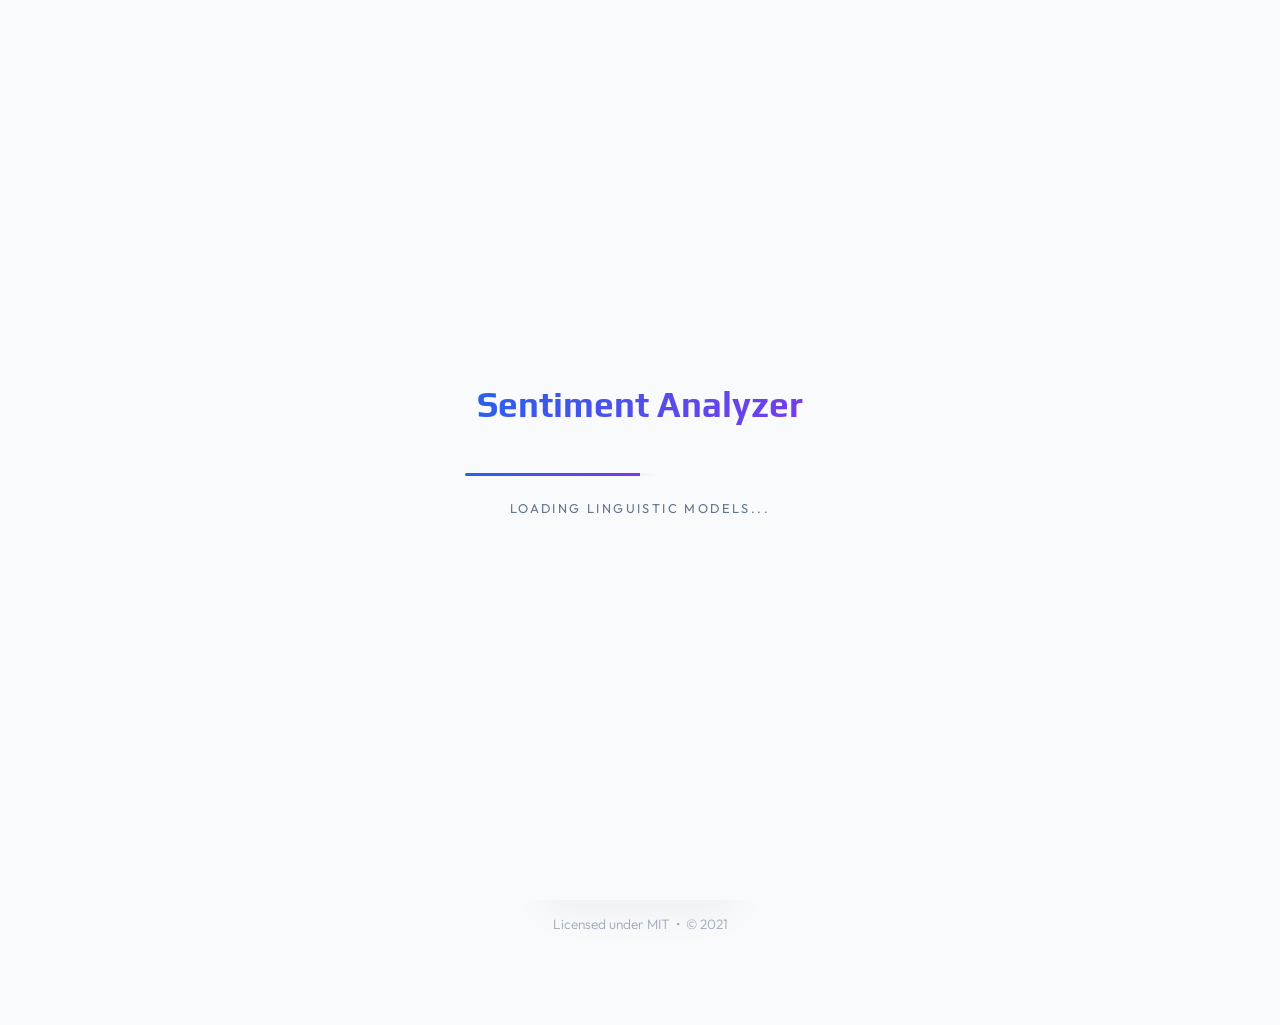
<file: index.html>
<!DOCTYPE html>
<html lang="en">

<head>
    <meta charset="UTF-8">
    <meta name="viewport" content="width=device-width, initial-scale=1.0">
    <title>Sentiment Analyzer | Amey & Mega</title>

    <!-- Favicon (Emoji-based Brain/Sentiment) -->
    <link rel="icon"
        href="data:image/svg+xml,<svg xmlns=%22http://www.w3.org/2000/svg%22 viewBox=%220 0 100 100%22><text y=%22.9em%22 font-size=%2290%22>🧠</text></svg>">

    <!-- Modern Typography & Design Assets -->
    <link href="https://fonts.googleapis.com/css2?family=Outfit:wght@300;400;600&family=Play:wght@400;700&display=swap"
        rel="stylesheet">
    <link rel="stylesheet" href="static/style.css">

    <!-- Low Level Security Meta Tags -->
    <meta http-equiv="X-Content-Type-Options" content="nosniff">
    <meta http-equiv="X-Frame-Options" content="DENY">

    <!-- PyScript Stable Assets -->
    <link rel="stylesheet" href="https://pyscript.net/releases/2023.11.1/core.css" />
    <script type="module" src="https://pyscript.net/releases/2023.11.1/core.js"></script>

    <py-config>
        packages = ["textblob", "sqlite3"]
    </py-config>
</head>

<body data-theme="dark">
    <!-- Theme Toggle -->
    <div class="theme-switch-wrapper">
        <button class="theme-switch" id="theme-toggle" aria-label="Toggle Theme">
            <svg id="theme-icon" viewBox="0 0 24 24" width="20" height="20" fill="none" stroke="currentColor"
                stroke-width="2" stroke-linecap="round" stroke-linejoin="round">
                <circle cx="12" cy="12" r="5"></circle>
                <line x1="12" y1="1" x2="12" y2="3"></line>
                <line x1="12" y1="21" x2="12" y2="23"></line>
                <line x1="4.22" y1="4.22" x2="5.64" y2="5.64"></line>
                <line x1="18.36" y1="18.36" x2="19.78" y2="19.78"></line>
                <line x1="1" y1="12" x2="3" y2="12"></line>
                <line x1="21" y1="12" x2="23" y2="12"></line>
                <line x1="4.22" y1="18.36" x2="5.64" y2="16.93"></line>
                <line x1="18.36" y1="5.64" x2="19.78" y2="4.22"></line>
            </svg>
        </button>
    </div>

    <!-- Premium Loading Screen -->
    <div id="loader-wrapper">
        <div class="loader-content">
            <h1 class="loader-logo">Sentiment Analyzer</h1>
            <div class="progress-container">
                <div id="progress-bar" class="progress-bar"></div>
            </div>
            <p id="loader-status" class="loader-status">Initializing Analysis Engine...</p>
        </div>
    </div>

    <div class="background-radial"></div>

    <div class="container fade-in">
        <!-- Main Header Section -->
        <header>
            <h1 class="logo-text">Sentiment Analyzer</h1>
            <p class="subtitle">An NLP engine utilizing rule-based linguistic patterns for precise sentiment
                quantification.</p>
            <div class="authors-badge">
                <span>AMEY THAKUR & MEGA SATISH</span>
            </div>
        </header>

        <!-- Dynamic Analysis Interface -->
        <main class="analysis-container">
            <div class="input-card">
                <textarea id="user-text" placeholder="Enter textual data for semantic analysis..."
                    class="text-input"></textarea>
                <button id="analyze-btn" class="pro-button" py-click="handle_analysis">Initialize Analysis</button>
            </div>

            <div id="result-overlay" class="result-card hidden">
                <div class="result-header">
                    <span class="label">Classification Outcome</span>
                </div>
                <div id="sentiment-output" class="sentiment-badge">Neutral</div>
                <div class="result-footer">
                    <p id="analysis-meta">Semantic Polarity Detection: 0.0</p>
                </div>
            </div>

            <div id="loading-spinner" class="spinner hidden">
                <div class="double-bounce1"></div>
                <div class="double-bounce2"></div>
                <p>Decoding Linguistics...</p>
            </div>
        </main>

        <!-- System Footer -->
        <footer class="fade-in">
            <div class="footer-content">
                <p class="authorship">Created by <a href="https://github.com/Amey-Thakur" target="_blank">Amey
                        Thakur</a> & <a href="https://github.com/msatmod" target="_blank">Mega Satish</a></p>
                <div class="footer-links">
                    <a href="https://github.com/Amey-Thakur/SENTIMENT-ANALYZER" target="_blank" class="repo-link">
                        <svg class="github-icon" viewBox="0 0 16 16" width="14" height="14">
                            <path fill="currentColor"
                                d="M8 0C3.58 0 0 3.58 0 8c0 3.54 2.29 6.53 5.47 7.59.4.07.55-.17.55-.38 0-.19-.01-.82-.01-1.49-2.01.37-2.53-.49-2.69-.94-.09-.23-.48-.94-.82-1.13-.28-.15-.68-.52-.01-.53.63-.01 1.08.58 1.23.82.72 1.21 1.87.87 2.33.66.07-.52.28-.87.51-1.07-1.78-.2-3.64-.89-3.64-3.95 0-.87.31-1.59.82-2.15-.08-.2-.36-1.02.08-2.12 0 0 .67-.21 2.2.82.64-.18 1.32-.27 2-.27.68 0 1.36.09 2 .27 1.53-1.04 2.2-.82 2.2-.82.44 1.1.16 1.92.08 2.12.51.56.82 1.27.82 2.15 0 3.07-1.87 3.75-3.65 3.95.29.25.54.73.54 1.48 0 1.07-.01 1.93-.01 2.2 0 .21.15.46.55.38A8.013 8.013 0 0016 8c0-4.42-3.58-8-8-8z">
                            </path>
                        </svg>
                        GitHub Repository
                    </a>
                </div>
                <p class="copyright">Licensed under MIT &nbsp;•&nbsp; © 2021</p>
            </div>
        </footer>
    </div>

    <!-- PyScript Logic Integration -->
    <script type="py">
        # Pyodide builds CPython without socket-backed SSL, so http.client has no
        # HTTPSConnection. NLTK touches it at import time, which aborted the whole
        # module load. Alias it to the plain connection before importing TextBlob:
        # nothing here performs network I/O, the attribute only has to exist.
        import http.client
        if not hasattr(http.client, "HTTPSConnection"):
            http.client.HTTPSConnection = http.client.HTTPConnection

        from textblob import TextBlob
        import js
        import asyncio

        async def update_loader(percent, status):
            js.document.getElementById("progress-bar").style.width = f"{percent}%"
            js.document.getElementById("loader-status").innerHTML = status
            await asyncio.sleep(0.05)

        async def handle_analysis(event):
            user_text = js.document.getElementById("user-text").value.strip()
            result_div = js.document.getElementById("result-overlay")
            output_badge = js.document.getElementById("sentiment-output")
            meta_p = js.document.getElementById("analysis-meta")
            spinner = js.document.getElementById("loading-spinner")

            if not user_text:
                return

            result_div.classList.add("hidden")
            spinner.classList.remove("hidden")

            await asyncio.sleep(0.6)

            try:
                blob = TextBlob(user_text)
                polarity = blob.sentiment.polarity
                
                if polarity < -0.1:
                    sentiment = "Negative"
                    color_class = "negative-text"
                elif polarity > 0.1:
                    sentiment = "Positive"
                    color_class = "positive-text"
                else:
                    sentiment = "Neutral"
                    color_class = "neutral-text"

                output_badge.innerHTML = sentiment
                output_badge.className = f"sentiment-badge {color_class}"
                meta_p.innerHTML = f"Semantic Polarity Detection: {round(polarity, 4)}"

                spinner.classList.add("hidden")
                result_div.classList.remove("hidden")
                result_div.classList.add("pop-in")
            except Exception as e:
                js.console.error(f"Analysis error: {str(e)}")
                spinner.classList.add("hidden")

        # Automatic Finalization Signal
        async def init_sequence():
            # Signal PyScript is ready, UI will handle hitting 100% smoothly
            js.window.fadeLoader()

        asyncio.ensure_future(init_sequence())
    </script>

    <!-- UI Logic: Theme & Loader -->
    <script>
        const bar = document.getElementById("progress-bar");
        const status = document.getElementById("loader-status");
        const wrapper = document.getElementById("loader-wrapper");
        const themeToggle = document.getElementById("theme-toggle");
        const themeIcon = document.getElementById("theme-icon");
        let progress = 0;
        let isPyScriptReady = false;
        let isFaded = false;

        // Theme Management
        themeToggle.addEventListener('click', () => {
            const currentTheme = document.body.getAttribute('data-theme');
            const newTheme = currentTheme === 'dark' ? 'light' : 'dark';
            document.body.setAttribute('data-theme', newTheme);
            updateThemeIcon(newTheme);
            localStorage.setItem('theme', newTheme);
        });

        function updateThemeIcon(theme) {
            if (theme === 'light') {
                themeIcon.innerHTML = '<path d="M21 12.79A9 9 0 1 1 11.21 3 7 7 0 0 0 21 12.79z"></path>'; // Moon
            } else {
                themeIcon.innerHTML = '<circle cx="12" cy="12" r="5"></circle><line x1="12" y1="1" x2="12" y2="3"></line><line x1="12" y1="21" x2="12" y2="23"></line><line x1="4.22" y1="4.22" x2="5.64" y2="5.64"></line><line x1="18.36" y1="18.36" x2="19.78" y2="19.78"></line><line x1="1" y1="12" x2="3" y2="12"></line><line x1="21" y1="12" x2="23" y2="12"></line><line x1="4.22" y1="18.36" x2="5.64" y2="16.93"></line><line x1="18.36" y1="5.64" x2="19.78" y2="4.22"></line>'; // Sun
            }
        }

        // Initialize Theme preference
        const savedTheme = localStorage.getItem('theme') || (window.matchMedia('(prefers-color-scheme: light)').matches ? 'light' : 'dark');
        document.body.setAttribute('data-theme', savedTheme);
        updateThemeIcon(savedTheme);

        function fadeLoader() {
            // Simply mark PyScript as ready; the interval will handle the smooth finish to 100%
            isPyScriptReady = true;
        }

        window.fadeLoader = fadeLoader;

        // Visual Progress Simulation
        const loaderInterval = setInterval(() => {
            if (isFaded) return;

            if (isPyScriptReady) {
                // PyScript is ready, fast-track to 100% smoothly
                progress += (100 - progress) * 0.15 + 0.5;
                if (progress >= 100) {
                    progress = 100;
                    bar.style.width = "100%";
                    status.innerHTML = "Inference Engine Standby";

                    // Final fade out after brief pause at 100%
                    setTimeout(() => {
                        isFaded = true;
                        wrapper.classList.add("fade-out");
                        clearInterval(loaderInterval);
                    }, 400);
                }
            } else {
                // Standard asymptotic crawl while waiting for PyScript
                if (progress < 99) {
                    const jump = (99.5 - progress) * 0.03;
                    progress += Math.max(jump, 0.01);
                }
            }

            bar.style.width = progress + "%";

            if (!isPyScriptReady) {
                if (progress > 15 && progress < 45) status.innerHTML = "Synchronizing Corpora...";
                if (progress > 45 && progress < 80) status.innerHTML = "Loading Linguistic Models...";
                if (progress >= 80) status.innerHTML = "Loading Linguistic Lexicon...";
            }
        }, 50);

        // Safety timeout in case PyScript fails to trigger signal
        setTimeout(() => {
            if (!isPyScriptReady) fadeLoader();
        }, 20000);

        // --- Low Level Security & Anti-Right Click ---
        document.addEventListener('contextmenu', event => event.preventDefault());

        document.onkeydown = function (e) {
            // Disable F12, Ctrl+Shift+I, Ctrl+Shift+J, Ctrl+U
            if (e.keyCode == 123 ||
                (e.ctrlKey && e.shiftKey && (e.keyCode == 'I'.charCodeAt(0) || e.keyCode == 'J'.charCodeAt(0))) ||
                (e.ctrlKey && e.keyCode == 'U'.charCodeAt(0))) {
                return false;
            }
        };

        // --- Authors Easter Egg ---
        let cheatCode = "";
        const targetCode = "mega&amey";
        document.addEventListener('keydown', (e) => {
            cheatCode += e.key.toLowerCase();
            if (cheatCode.includes(targetCode)) {
                triggerEasterEgg();
                cheatCode = "";
            }
            if (cheatCode.length > 20) cheatCode = cheatCode.substring(1);
        });

        function triggerEasterEgg() {
            const authors = document.querySelector('.authors-badge');
            if (authors) {
                authors.style.transition = 'all 0.5s cubic-bezier(0.175, 0.885, 0.32, 1.275)';
                authors.style.transform = 'scale(1.5) rotate(360deg)';
                authors.style.background = 'linear-gradient(135deg, #FFD700, #FFA500)';
                authors.style.color = '#000';

                setTimeout(() => {
                    authors.style.transform = 'scale(1) rotate(0deg)';
                    authors.style.background = '';
                    authors.style.color = '';
                }, 3000);
            }

            // Stylized Console Logs
            console.log("%c 🔓 UNLOCKED: AUTHOR ACCESS %c", "background: #a162f7; color: #fff; font-weight: bold; border-radius: 4px; padding: 4px 10px;", "");
            console.log("%c Developed by the visionary minds of Amey Thakur & Mega Satish %c", "color: #4d90fe; font-weight: 600; font-family: 'Outfit', sans-serif;", "");
            console.log("%c ⚡ Engine: Rule-Based Linguistic NLP %c", "color: #a0a0b0; font-style: italic;", "");
            console.log("%c -------------------------------------------------- %c", "color: rgba(255,255,255,0.1);", "");
            console.log("%c 📡 AMEY GitHub: https://github.com/Amey-Thakur %c", "color: #4d90fe;", "");
            console.log("%c 📡 MEGA GitHub: https://github.com/msatmod %c", "color: #4d90fe;", "");
        }
    </script>
</body>

</html>
</file>
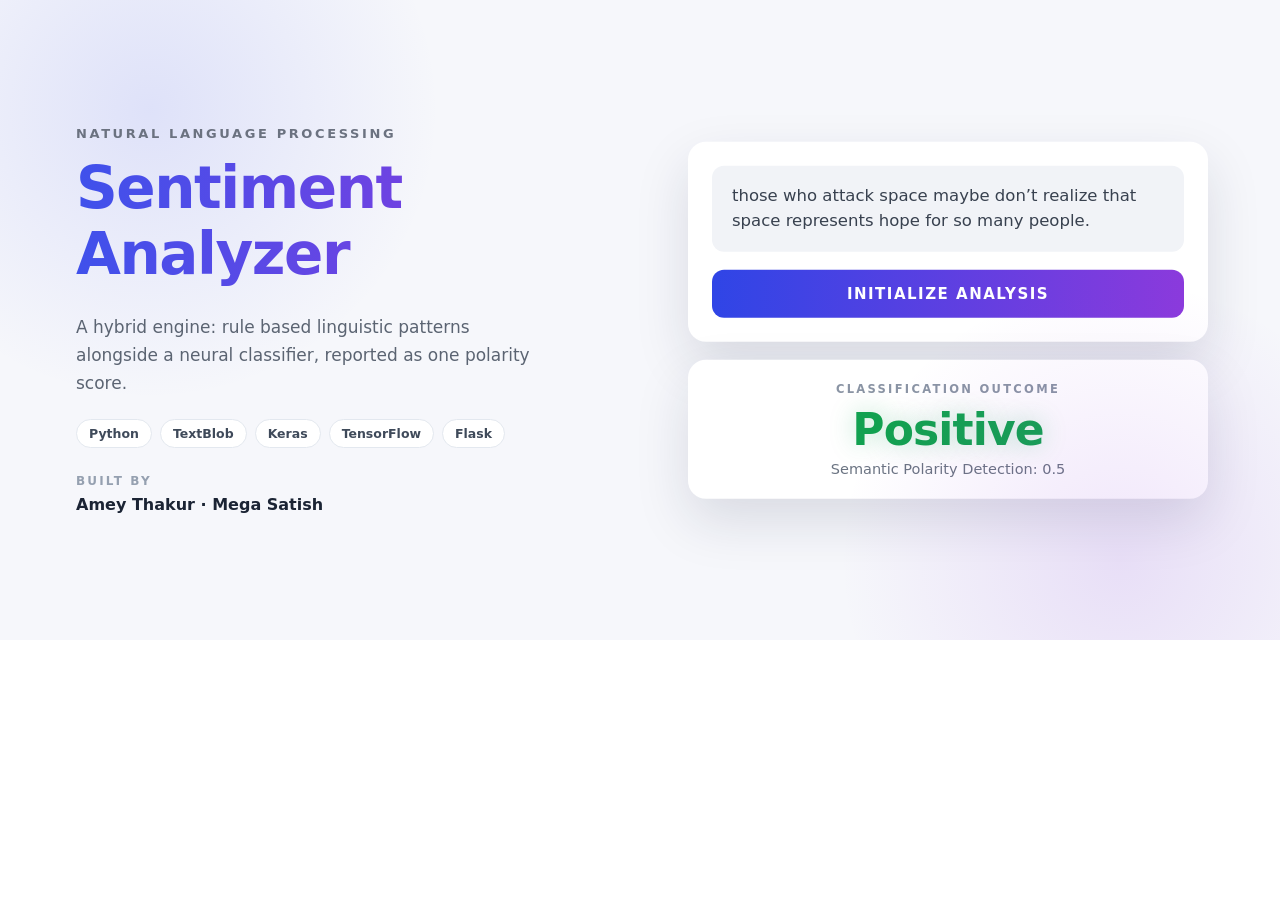
<file: social_preview.html>
<!DOCTYPE html>
<html lang="en">
<head>
<meta charset="UTF-8">
<title>Sentiment Analyzer - Social Preview</title>
<!-- Renders the 1280x640 social preview from this repository's own assets. -->
</head>
<body>
<style>
*{margin:0;padding:0;box-sizing:border-box}
body{width:1280px;height:640px;overflow:hidden;font-family:"Segoe UI",system-ui,sans-serif}
.card{position:relative;width:1280px;height:640px;overflow:hidden;background:#f6f7fb}
.card:before{content:"";position:absolute;left:-160px;top:-200px;width:620px;height:620px;border-radius:50%;
  background:radial-gradient(circle,rgba(63,81,235,.13),rgba(63,81,235,0) 66%)}
.card:after{content:"";position:absolute;right:-140px;bottom:-220px;width:600px;height:600px;border-radius:50%;
  background:radial-gradient(circle,rgba(139,58,220,.13),rgba(139,58,220,0) 66%)}
.left{position:absolute;left:76px;top:0;bottom:0;width:520px;display:flex;flex-direction:column;justify-content:center}
.k{font-size:13px;font-weight:800;letter-spacing:.20em;color:#6b7280}
.h1{margin-top:14px;font-size:58px;font-weight:800;line-height:1.14;padding-bottom:.10em;letter-spacing:-.025em;
  background:linear-gradient(92deg,#3f51eb 0%,#8b3adc 100%);-webkit-background-clip:text;background-clip:text;color:transparent}
.p{margin-top:20px;font-size:17px;color:#5b6472;line-height:1.66;max-width:470px}
.stack{margin-top:22px;display:flex;flex-wrap:wrap;gap:8px}
.stack i{font-style:normal;font-size:12.5px;font-weight:600;color:#3f4a5a;background:#fff;
  border:1px solid #e3e8ef;border-radius:999px;padding:6px 12px}
.by{margin-top:26px;font-size:16px;font-weight:700;color:#1b2434}
.by span{display:block;font-size:12px;font-weight:700;letter-spacing:.18em;color:#95a0b0;margin-bottom:7px}
.app{position:absolute;right:72px;top:50%;transform:translateY(-50%);width:520px}
.panel{background:#fff;border-radius:18px;padding:24px;box-shadow:0 22px 54px rgba(23,32,58,.13)}
.ta{background:#f1f3f7;border-radius:12px;padding:18px 20px;font-size:16.5px;color:#38414f;line-height:1.5}
.btn{margin-top:18px;border-radius:12px;padding:15px 0;text-align:center;font-size:15px;font-weight:800;
  letter-spacing:.10em;color:#fff;background:linear-gradient(92deg,#2f45e6,#8b3adc)}
.out{margin-top:18px;background:#fff;border-radius:18px;padding:22px;text-align:center;
  box-shadow:0 22px 54px rgba(23,32,58,.13)}
.out .k2{font-size:11.5px;font-weight:800;letter-spacing:.20em;color:#8a94a4}
.out .v{margin-top:8px;font-size:44px;font-weight:800;color:#12a150;letter-spacing:-.02em;
  text-shadow:0 0 26px rgba(18,161,80,.28)}
.out .s{margin-top:6px;font-size:14.5px;color:#6b7482}
</style>
<div class="card">
  <div class="app">
    <div class="panel">
      <div class="ta">those who attack space maybe don&rsquo;t realize that space represents hope for so many people.</div>
      <div class="btn">INITIALIZE ANALYSIS</div>
    </div>
    <div class="out">
      <div class="k2">CLASSIFICATION OUTCOME</div>
      <div class="v">Positive</div>
      <div class="s">Semantic Polarity Detection: 0.5</div>
    </div>
  </div>
  <div class="left">
    <div class="k">NATURAL LANGUAGE PROCESSING</div>
    <div class="h1">Sentiment<br>Analyzer</div>
    <div class="p">A hybrid engine: rule based linguistic patterns alongside a neural classifier, reported as one polarity score.</div>
    <div class="stack"><i>Python</i><i>TextBlob</i><i>Keras</i><i>TensorFlow</i><i>Flask</i></div>
    <div class="by"><span>BUILT BY</span>Amey Thakur &middot; Mega Satish</div>
  </div>
</div>
</body>
</html>
</file>
<file: static/style.css>
:root {
    /* Dark Theme Variables (Default) */
    --bg-dark: #070709;
    --card-bg: rgba(18, 18, 22, 0.95);
    --accent-blue: #4d90fe;
    --accent-indigo: #a162f7;
    --text-primary: #f0f0f5;
    --text-secondary: #a0a0b0;
    --glass-border: rgba(255, 255, 255, 0.05);
    --positive: #00e676;
    --negative: #ff5252;
    --neutral: #ffea00;
    --shadow: 0 20px 50px rgba(0, 0, 0, 0.3);
    --scrollbar-track: #121216;
    --scrollbar-thumb: #30303a;
}

[data-theme="light"] {
    --bg-dark: #f8fafc;
    --card-bg: rgba(255, 255, 255, 0.9);
    --accent-blue: #2563eb;
    --accent-indigo: #7c3aed;
    --text-primary: #1e293b;
    --text-secondary: #64748b;
    --glass-border: rgba(0, 0, 0, 0.05);
    --positive: #059669;
    --negative: #dc2626;
    --neutral: #d97706;
    --shadow: 0 20px 40px rgba(0, 0, 0, 0.05);
    --scrollbar-track: #f1f5f9;
    --scrollbar-thumb: #cbd5e1;
}

/* HIDE PYSCRIPT TAGS AND ERROR TERMINALS IMMEDIATELY */
py-script,
py-config,
script[type="py"],
.py-terminal,
.pyscript-error,
#pyscript_loading_splash {
    display: none !important;
}

/* CUSTOM SCROLLBAR */
::-webkit-scrollbar {
    width: 10px;
    height: 10px;
}

::-webkit-scrollbar-track {
    background: var(--scrollbar-track);
}

::-webkit-scrollbar-thumb {
    background: var(--scrollbar-thumb);
    border-radius: 10px;
    border: 2px solid var(--scrollbar-track);
}

::-webkit-scrollbar-thumb:hover {
    background: var(--accent-blue);
}

/* Firefox */
* {
    scrollbar-width: thin;
    scrollbar-color: var(--scrollbar-thumb) var(--scrollbar-track);
}

* {
    margin: 0;
    padding: 0;
    box-sizing: border-box;
    -webkit-font-smoothing: antialiased;
}

body {
    background-color: var(--bg-dark);
    color: var(--text-primary);
    font-family: 'Outfit', sans-serif;
    min-height: 100vh;
    display: flex;
    justify-content: center;
    align-items: center;
    padding: 60px 20px;
    overflow-x: hidden;
    transition: background-color 0.4s ease, color 0.4s ease;
    user-select: none;
    -webkit-user-select: none;
    -moz-user-select: none;
    -ms-user-select: none;
}

.text-input {
    user-select: text;
    -webkit-user-select: text;
    -moz-user-select: text;
    -ms-user-select: text;
}

.background-radial {
    position: fixed;
    top: 0;
    left: 0;
    width: 100%;
    height: 100%;
    background: radial-gradient(circle at 50% 50%, var(--bg-dark) 0%, var(--bg-dark) 100%);
    opacity: 0.8;
    z-index: -1;
}

.container {
    width: 100%;
    max-width: 700px;
    display: flex;
    flex-direction: column;
    align-items: center;
    gap: 4rem;
    position: relative;
    z-index: 10;
}

/* Theme Toggle */
.theme-switch-wrapper {
    position: fixed;
    top: 30px;
    right: 30px;
    z-index: 1000;
}

.theme-switch {
    background: var(--card-bg);
    border: 1px solid var(--glass-border);
    padding: 10px;
    border-radius: 50%;
    width: 45px;
    height: 45px;
    display: flex;
    align-items: center;
    justify-content: center;
    cursor: pointer;
    color: var(--text-primary);
    transition: all 0.3s ease;
    box-shadow: var(--shadow);
}

.theme-switch:hover {
    transform: scale(1.1);
    color: var(--accent-blue);
}

/* Header Styles */
header {
    text-align: center;
    max-width: 600px;
}

.logo-text {
    font-family: 'Play', sans-serif;
    font-size: 3.5rem;
    font-weight: 700;
    letter-spacing: -0.02rem;
    background: linear-gradient(135deg, var(--accent-blue), var(--accent-indigo));
    -webkit-background-clip: text;
    background-clip: text;
    -webkit-text-fill-color: transparent;
    margin-bottom: 1.2rem;
}

.subtitle {
    color: var(--text-secondary);
    font-size: 1.1rem;
    font-weight: 300;
    line-height: 1.7;
    margin-bottom: 2.5rem;
}

.authors-badge {
    display: inline-block;
    padding: 0.6rem 1.8rem;
    background: var(--card-bg);
    border: 1px solid var(--glass-border);
    border-radius: 100px;
    font-size: 0.85rem;
    font-weight: 600;
    color: var(--accent-blue);
    letter-spacing: 0.08rem;
    box-shadow: var(--shadow);
}

/* Analysis containers */
.analysis-container {
    width: 100%;
    display: flex;
    flex-direction: column;
    gap: 2.5rem;
}

.input-card {
    background: var(--card-bg);
    border: 1px solid var(--glass-border);
    border-radius: 32px;
    padding: 3rem;
    box-shadow: var(--shadow);
    backdrop-filter: blur(10px);
}

.text-input {
    width: 100%;
    height: 200px;
    background: rgba(0, 0, 0, 0.05);
    border: 1px solid var(--glass-border);
    border-radius: 24px;
    padding: 1.8rem;
    color: var(--text-primary);
    font-family: inherit;
    font-size: 1.15rem;
    resize: none;
    line-height: 1.6;
    transition: all 0.3s ease;
    margin-bottom: 2rem;
}

[data-theme="dark"] .text-input {
    background: rgba(0, 0, 0, 0.3);
}

.text-input:focus {
    outline: none;
    border-color: var(--accent-blue);
    background: rgba(0, 0, 0, 0.08);
}

[data-theme="dark"] .text-input:focus {
    background: rgba(0, 0, 0, 0.5);
}

.pro-button {
    width: 100%;
    padding: 1.3rem;
    background: linear-gradient(135deg, var(--accent-blue), var(--accent-indigo));
    border: none;
    border-radius: 20px;
    color: white;
    font-size: 1.1rem;
    font-weight: 700;
    text-transform: uppercase;
    letter-spacing: 0.12rem;
    cursor: pointer;
    transition: all 0.4s cubic-bezier(0.175, 0.885, 0.32, 1.275);
}

.pro-button:hover {
    transform: translateY(-5px);
    box-shadow: 0 15px 30px rgba(77, 144, 254, 0.4);
}

/* Result Card */
.result-card {
    background: var(--card-bg);
    border: 1px solid var(--glass-border);
    border-radius: 32px;
    padding: 3rem;
    text-align: center;
    box-shadow: var(--shadow);
    backdrop-filter: blur(10px);
}

.result-header .label {
    font-size: 0.9rem;
    color: var(--text-secondary);
    text-transform: uppercase;
    letter-spacing: 0.2rem;
    font-weight: 600;
}

.sentiment-badge {
    font-size: 4rem;
    font-weight: 800;
    margin: 1.5rem 0;
    font-family: 'Play', sans-serif;
    letter-spacing: -0.05rem;
}

.result-footer {
    color: var(--text-secondary);
    font-size: 1rem;
    opacity: 0.9;
}

.positive-text {
    color: var(--positive);
    text-shadow: 0 0 30px rgba(0, 230, 118, 0.3);
}

.negative-text {
    color: var(--negative);
    text-shadow: 0 0 30px rgba(255, 82, 82, 0.3);
}

.neutral-text {
    color: var(--neutral);
    text-shadow: 0 0 30px rgba(255, 234, 0, 0.3);
}

/* Premium Loading Screen */
#loader-wrapper {
    position: fixed;
    top: 0;
    left: 0;
    width: 100%;
    height: 100%;
    background: var(--bg-dark);
    display: flex;
    flex-direction: column;
    justify-content: center;
    align-items: center;
    z-index: 10000;
    transition: all 0.8s cubic-bezier(0.65, 0, 0.35, 1);
}

#loader-wrapper.fade-out {
    opacity: 0;
    visibility: hidden;
    transform: scale(1.15);
}

.loader-content {
    text-align: center;
    width: 350px;
}

.loader-logo {
    font-family: 'Play', sans-serif;
    font-size: 2.2rem;
    margin-bottom: 3rem;
    background: linear-gradient(135deg, var(--accent-blue), var(--accent-indigo));
    -webkit-background-clip: text;
    background-clip: text;
    -webkit-text-fill-color: transparent;
    animation: pulsate 2s infinite ease-in-out;
}

.progress-container {
    height: 3px;
    width: 100%;
    background: rgba(255, 255, 255, 0.05);
    border-radius: 10px;
    overflow: hidden;
    margin-bottom: 1.5rem;
}

.progress-bar {
    height: 100%;
    width: 0%;
    background: linear-gradient(90deg, var(--accent-blue), var(--accent-indigo));
    box-shadow: 0 0 25px var(--accent-blue);
    transition: width 0.1s linear;
}

.loader-status {
    font-size: 0.8rem;
    color: var(--text-secondary);
    text-transform: uppercase;
    letter-spacing: 0.15rem;
    font-weight: 400;
}

/* Spinner Logic */
.spinner {
    text-align: center;
    padding: 2rem;
}

.double-bounce1,
.double-bounce2 {
    width: 60px;
    height: 60px;
    border-radius: 50%;
    background-color: var(--accent-blue);
    opacity: 0.6;
    position: absolute;
    top: 0;
    left: 0;
    animation: sk-bounce 2.0s infinite ease-in-out;
}

.double-bounce2 {
    animation-delay: -1.0s;
}

.spinner div {
    position: relative;
    width: 60px;
    height: 60px;
    margin: 0 auto 2rem;
}

/* Footer Section */
footer {
    text-align: center;
    width: 100%;
    padding-bottom: 2rem;
}

.footer-content {
    display: flex;
    flex-direction: column;
    align-items: center;
    gap: 1.5rem;
}

.authorship {
    font-size: 1rem;
    color: var(--text-secondary);
    font-weight: 300;
}

.authorship a {
    color: var(--text-primary);
    text-decoration: none;
    font-weight: 600;
    transition: all 0.3s ease;
    border-bottom: 1px solid var(--glass-border);
}

.authorship a:hover {
    color: var(--accent-blue);
    border-bottom-color: var(--accent-blue);
}

.footer-links {
    display: flex;
    align-items: center;
    gap: 1rem;
}

.repo-link {
    display: flex;
    align-items: center;
    gap: 0.6rem;
    color: var(--text-secondary);
    text-decoration: none;
    font-size: 0.95rem;
    font-weight: 500;
    padding: 0.6rem 1.2rem;
    background: var(--card-bg);
    border: 1px solid var(--glass-border);
    border-radius: 12px;
    transition: all 0.3s ease;
    box-shadow: var(--shadow);
}

.repo-link:hover {
    color: var(--text-primary);
    transform: translateY(-2px);
    border-color: var(--accent-blue);
}

.github-icon {
    opacity: 0.8;
}

.copyright {
    font-size: 0.85rem;
    color: var(--text-secondary);
    opacity: 0.6;
    font-weight: 300;
}

/* Animations */
@keyframes pulsate {

    0%,
    100% {
        opacity: 0.7;
        transform: scale(0.98);
    }

    50% {
        opacity: 1;
        transform: scale(1.02);
    }
}

@keyframes sk-bounce {

    0%,
    100% {
        transform: scale(0.0);
    }

    50% {
        transform: scale(1.0);
    }
}

.fade-in {
    animation: fadeIn 1.2s cubic-bezier(0.39, 0.575, 0.565, 1) both;
}

@keyframes fadeIn {
    0% {
        opacity: 0;
        transform: translateY(20px);
    }

    100% {
        opacity: 1;
        transform: translateY(0);
    }
}

.pop-in {
    animation: popIn 0.7s cubic-bezier(0.19, 1, 0.22, 1) both;
}

@keyframes popIn {
    0% {
        opacity: 0;
        transform: scale(0.95);
    }

    100% {
        opacity: 1;
        transform: scale(1);
    }
}

.hidden {
    display: none !important;
}

@media (max-width: 600px) {
    body {
        padding: 40px 15px;
    }

    .logo-text {
        font-size: 2.5rem;
    }

    .container {
        gap: 3rem;
    }

    .input-card,
    .result-card {
        padding: 1.8rem;
        border-radius: 24px;
    }

    .text-input {
        height: 180px;
        font-size: 1.05rem;
    }

    .sentiment-badge {
        font-size: 3rem;
    }

    .theme-switch-wrapper {
        top: 20px;
        right: 20px;
    }
}
</file>
